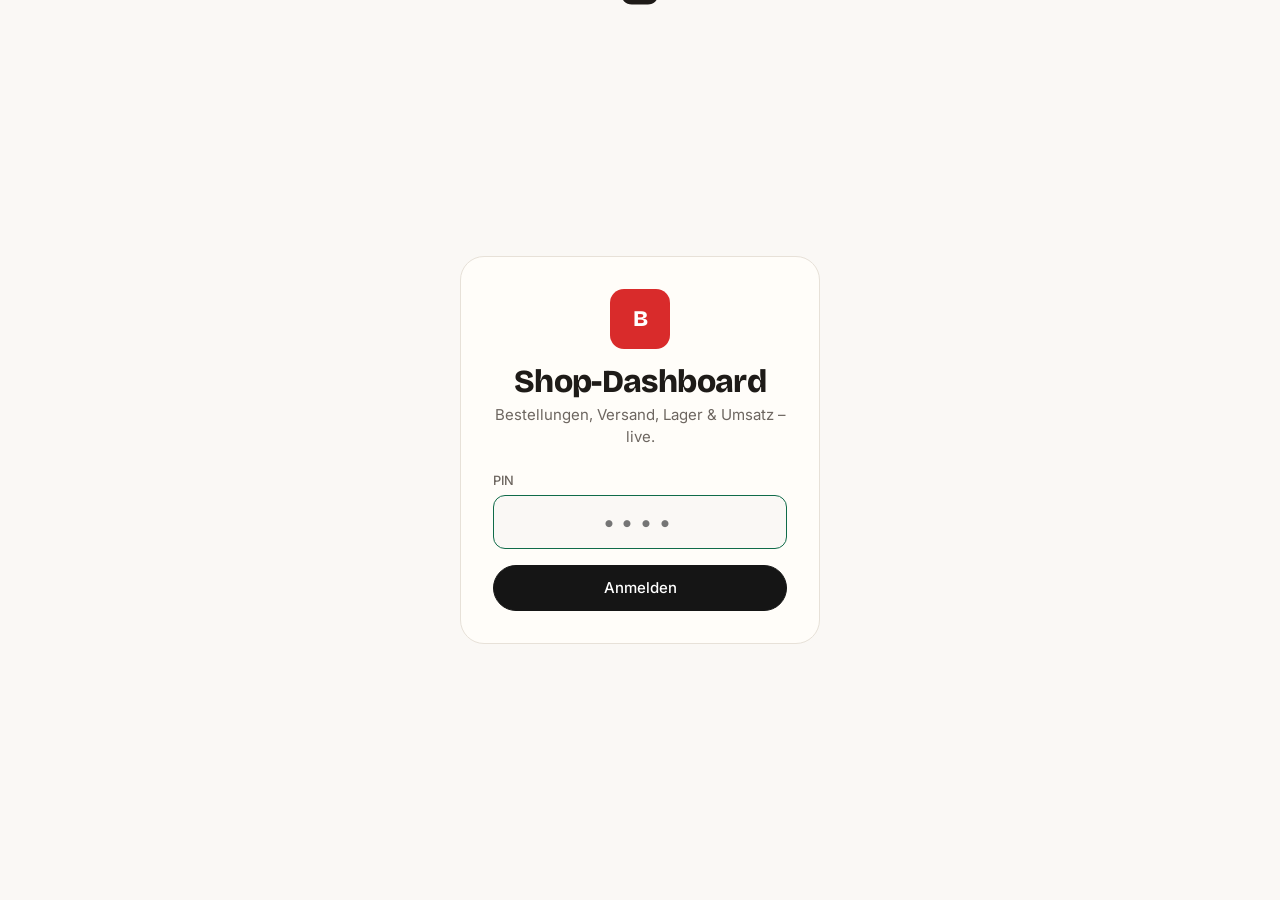
<file: public/dashboard.html>
<!DOCTYPE html>
<html lang="de">
<head>
  <meta charset="UTF-8">
  <meta name="viewport" content="width=device-width, initial-scale=1.0, viewport-fit=cover">
  <meta name="theme-color" content="#faf8f5">
  <meta name="robots" content="noindex">
  <meta name="apple-mobile-web-app-capable" content="yes">
  <meta name="apple-mobile-web-app-title" content="Bricks Shop">
  <title>Dashboard · Bricks</title>
  <link rel="icon" href="data:image/svg+xml,<svg xmlns='http://www.w3.org/2000/svg' viewBox='0 0 48 40'><rect x='2' y='12' width='44' height='26' rx='4' fill='%23151515'/><rect x='8' y='5' width='12' height='9' rx='3' fill='%23333'/><rect x='28' y='5' width='12' height='9' rx='3' fill='%23333'/></svg>">
  <link rel="preconnect" href="https://fonts.googleapis.com">
  <link rel="preconnect" href="https://fonts.gstatic.com" crossorigin>
  <link href="https://fonts.googleapis.com/css2?family=Bricolage+Grotesque:opsz,wght@12..96,700;12..96,800&family=Inter:wght@400;500;600;700&display=swap" rel="stylesheet">
  <link rel="stylesheet" href="css/dashboard.css">
  <link rel="stylesheet" href="css/dashboard-bricks.css">
</head>
<body>
  <section class="login" id="login">
    <form class="login__box" id="loginForm">
      <div class="login__mark">B</div>
      <h1>Shop-Dashboard</h1>
      <p>Bestellungen, Versand, Lager & Umsatz – live.</p>
      <label class="field"><span>PIN</span><input id="pin" type="password" inputmode="numeric" autocomplete="current-password" placeholder="••••" required></label>
      <p class="note note--error" id="loginError" hidden></p>
      <button class="btn btn--primary btn--block" type="submit">Anmelden</button>
    </form>
  </section>

  <div class="app" id="app" hidden>
    <header class="top">
      <div class="top__brand"><span class="top__mark">B</span><div><b>Shop-Dashboard</b><span class="live" id="live"><i></i><em>Verbinde …</em></span></div></div>
      <nav class="tabs" id="tabs">
        <button class="tab is-active" data-tab="overview"><span class="tab__i">📊</span><span class="tab__l">Übersicht</span><span class="tab__s">Übersicht</span></button>
        <button class="tab" data-tab="orders"><span class="tab__i">📦</span><span class="tab__l">Bestellungen</span><span class="tab__s">Bestellungen</span> <b id="bOrders" hidden></b></button>
        <button class="tab" data-tab="pre"><span class="tab__i">📅</span><span class="tab__l">Vorbestellungen</span><span class="tab__s">Vorbestellt</span> <b id="bPre" hidden></b></button>
        <button class="tab" data-tab="stock"><span class="tab__i">🧱</span><span class="tab__l">Lager</span><span class="tab__s">Lager</span> <b id="bStock" hidden></b></button>
      </nav>
      <div class="top__actions">
        <button class="icon-btn" id="soundBtn" title="Ton bei neuen Bestellungen">🔔</button>
        <a class="icon-btn" href="index.html" target="_blank" title="Shop öffnen">↗</a>
        <button class="icon-btn" id="logout" title="Abmelden">⏻</button>
      </div>
    </header>

    <div class="demo" id="demoBar" hidden><span>Du siehst <b>Demo-Daten</b>, damit das Dashboard nicht leer ist.</span><button class="btn btn--small" id="demoDelete">Demo-Daten löschen</button></div>

    <main class="main">
      <section class="view" id="view-overview">
        <div class="view__head">
          <div><h1 id="ovTitle">Letzte 7 Tage</h1><p class="muted" id="ovSub"></p></div>
          <div class="seg" id="range" role="radiogroup" aria-label="Zeitraum">
            <button class="is-active" data-range="7" role="radio" aria-checked="true">7 Tage</button>
            <button data-range="30" role="radio" aria-checked="false">30 Tage</button>
          </div>
        </div>
        <div class="kpis" id="kpis"></div>
        <div class="grid">
          <article class="card card--wide">
            <header class="card__head"><div><h2>Umsatz pro Tag</h2><p class="muted">Bestellungen je Tag im Tooltip & in der Tabelle</p></div><button class="link" data-table="tDays">Tabelle</button></header>
            <div class="chart" id="cDays"></div><div class="table-wrap" id="tDays" hidden></div>
          </article>
          <article class="card">
            <header class="card__head"><div><h2>Umsatz nach Bereich</h2><p class="muted" id="mixSub"></p></div><button class="link" data-table="tMix">Tabelle</button></header>
            <div id="cMix"></div><div class="table-wrap" id="tMix" hidden></div>
          </article>
          <article class="card">
            <header class="card__head"><div><h2>Umsatz nach Marke</h2><p class="muted">Warenwert im Zeitraum</p></div><button class="link" data-table="tBrand">Tabelle</button></header>
            <div class="chart" id="cBrand"></div><div class="table-wrap" id="tBrand" hidden></div>
          </article>
          <article class="card">
            <header class="card__head"><div><h2>Top-Produkte</h2><p class="muted">nach verkaufter Menge</p></div><button class="link" data-table="tTop">Tabelle</button></header>
            <div class="chart" id="cTop"></div><div class="table-wrap" id="tTop" hidden></div>
          </article>
          <article class="card">
            <header class="card__head"><div><h2>Lager-Warnungen</h2><p class="muted">höchstens 3 Stück auf Lager</p></div><button class="link" data-goto="stock">Zum Lager →</button></header>
            <ul class="mini-list" id="lowStock"></ul>
          </article>
        </div>
      </section>

      <section class="view" id="view-orders" hidden>
        <div class="view__head"><div><h1>Bestellungen</h1><p class="muted">Weiterschalten per Tipp – der Kunde bekommt bei Versand & Abholbereitschaft automatisch eine E-Mail.</p></div></div>
        <div class="board">
          <div class="lane"><h2><i class="dot dot--new"></i>Neu <b id="cNeu">0</b></h2><div class="lane__list" id="lNeu"></div></div>
          <div class="lane"><h2><i class="dot dot--prep"></i>In Bearbeitung <b id="cPack">0</b></h2><div class="lane__list" id="lPack"></div></div>
          <div class="lane"><h2><i class="dot dot--ready"></i>Abholbereit <b id="cReady">0</b></h2><div class="lane__list" id="lReady"></div></div>
        </div>
        <details class="done-list"><summary>Versendet & erledigt (letzte 7 Tage) <b id="cDone">0</b></summary><div id="doneList"></div></details>
      </section>

      <section class="view" id="view-pre" hidden>
        <div class="view__head"><div><h1>Vorbestellungen</h1><p class="muted">Reservierte Mengen je Produkt – damit du rechtzeitig genug Ware bestellst.</p></div></div>
        <div id="preList"></div>
      </section>

      <section class="view" id="view-stock" hidden>
        <div class="view__head">
          <div><h1>Lager</h1><p class="muted">Bestand ändert sich automatisch bei Bestellungen. Wareneingang hier mit + buchen.</p></div>
          <div class="seg" id="stockFilter"><button class="is-active" data-sf="all">Alle</button><button data-sf="low">Knapp</button><button data-sf="out">Ausverkauft</button></div>
        </div>
        <label class="search"><input id="stockQ" type="search" placeholder="Produkt suchen …" aria-label="Produkt suchen"></label>
        <div class="table-wrap stock-table" id="stockTable"></div>
      </section>
    </main>
  </div>

  <dialog class="modal" id="shipDialog">
    <form method="dialog">
      <h3 id="shipTitle">Versenden</h3>
      <p class="muted">Die Sendungsnummer bekommt der Kunde per E-Mail und auf seiner Bestellseite.</p>
      <label class="field"><span>DHL-Sendungsnummer</span><input id="shipTracking" inputmode="numeric" autocomplete="off" placeholder="z. B. 00340434…"></label>
      <p class="note note--error" id="shipErr" hidden></p>
      <div class="modal__actions"><button class="btn" value="cancel">Abbrechen</button><button class="btn btn--primary" value="ok" id="shipOk">Als versendet markieren</button></div>
    </form>
  </dialog>

  <div class="tooltip" id="tooltip" role="tooltip" hidden></div>
  <div class="toast" id="toast" role="status" aria-live="polite"></div>
  <script src="data/catalog.js"></script>
  <script src="js/dashboard.js"></script>
</body>
</html>
</file>
<file: public/css/dashboard.css>
/* Inhaber-Dashboard – hell & ruhig wie die Website, Diagramme mit geprüfter Palette */
:root {
  color-scheme: light;
  --bg: #f7f4ef; --paper: #fffdf9; --ink: #1e1b18; --muted: #6d6660; --line: #e7e1d8;
  --espresso: #3b2a22; --sage-dark: #5f7159; --sage-soft: #e6ebe1; --rose: #c77f73; --rose-soft: #f4e4e0;
  --serif: "Instrument Serif", Georgia, serif; --sans: "Inter", system-ui, sans-serif;
  /* Diagramm-Rollen (Referenzpalette, validiert gegen #fffdf9) */
  --series-1: #2a78d6; --series-2: #eb6834; --series-3: #1baf7a; --series-4: #eda100;
  --grid: #e1e0d9; --axis: #c3c2b7; --tick: #898781;
  --good: #006300; --bad: #b3261e;
  --safe-b: env(safe-area-inset-bottom, 0px);
}
* { box-sizing: border-box; }
[hidden] { display: none !important; }
html, body { margin: 0; }
body { background: var(--bg); color: var(--ink); font-family: var(--sans); font-size: 15px; line-height: 1.5; -webkit-font-smoothing: antialiased; -webkit-tap-highlight-color: transparent; }
h1, h2 { margin: 0; font-weight: 400; }
h1 { font-family: var(--serif); font-size: clamp(2rem, 4vw, 2.6rem); line-height: 1.05; }
h2 { font-size: 1rem; font-weight: 600; }
button { font: inherit; color: inherit; cursor: pointer; touch-action: manipulation; }
.muted { color: var(--muted); margin: .15rem 0 0; font-size: .88rem; }
:focus-visible { outline: 2px solid var(--sage-dark); outline-offset: 2px; }

.btn { display: inline-flex; align-items: center; justify-content: center; gap: .4rem; min-height: 46px; padding: .6rem 1.2rem; border-radius: 999px; border: 1.5px solid var(--line); background: var(--paper); font-weight: 500; text-decoration: none; white-space: nowrap; }
.btn--primary { background: var(--espresso); border-color: var(--espresso); color: #fff; }
.btn--block { width: 100%; }
.btn--small { min-height: 36px; padding: .3rem .9rem; font-size: .85rem; }
.btn--ok { background: var(--sage-dark); border-color: var(--sage-dark); color: #fff; }
.btn--danger { color: var(--bad); }
.icon-btn { width: 44px; height: 44px; border-radius: 12px; border: 1px solid var(--line); background: var(--paper); display: grid; place-items: center; text-decoration: none; font-size: 1.05rem; color: var(--ink); }
.icon-btn.is-off { opacity: .45; }
.link { border: 0; background: none; color: var(--sage-dark); font-weight: 500; font-size: .85rem; padding: .3rem 0; white-space: nowrap; }

/* Login */
.login { min-height: 100vh; min-height: 100dvh; display: grid; place-items: center; padding: 20px; }
.login__box { width: min(360px, 100%); background: var(--paper); border: 1px solid var(--line); border-radius: 24px; padding: 2rem; text-align: center; }
.login__mark, .top__mark { display: inline-grid; place-items: center; border-radius: 14px; background: var(--espresso); color: var(--rose-soft); font-family: var(--serif); }
.login__mark { width: 60px; height: 60px; font-size: 1.4rem; margin-bottom: 1rem; }
.login h1 { font-size: 2rem; }
.login p { color: var(--muted); margin: .3rem 0 1.4rem; }
.field { display: flex; flex-direction: column; gap: .3rem; text-align: left; margin-bottom: 1rem; }
.field span { font-size: .8rem; color: var(--muted); font-weight: 500; }
.field input { font: inherit; font-size: 1.4rem; letter-spacing: .3em; text-align: center; min-height: 54px; border-radius: 12px; border: 1px solid var(--line); background: var(--bg); outline: none; }
.field input:focus { border-color: var(--sage-dark); }
.note { padding: .6rem .8rem; border-radius: 10px; font-size: .88rem; margin: 0 0 1rem; }
.note--error { background: var(--rose-soft); color: #8c4a40; }

/* Kopfleiste */
.top { position: sticky; top: 0; z-index: 20; display: flex; align-items: center; gap: 1rem; padding: .7rem clamp(16px, 3vw, 32px); background: rgba(247,244,239,.9); backdrop-filter: blur(12px); border-bottom: 1px solid var(--line); }
.top__brand { display: flex; align-items: center; gap: .7rem; }
.top__mark { width: 40px; height: 40px; font-size: 1rem; }
.top__brand b { display: block; line-height: 1.1; }
.live { display: flex; align-items: center; gap: .35rem; font-size: .75rem; color: var(--good); }
.live i { width: 7px; height: 7px; border-radius: 50%; background: currentColor; }
.live em { font-style: normal; }
.live.is-off { color: var(--bad); }
.tabs { display: flex; gap: .3rem; margin-inline: auto; background: var(--paper); border: 1px solid var(--line); border-radius: 999px; padding: 4px; }
.tab { position: relative; border: 0; background: none; padding: .5rem 1rem; border-radius: 999px; font-weight: 500; color: var(--muted); display: inline-flex; align-items: center; gap: .4rem; white-space: nowrap; }
.tab__s { display: none; }
.tab__i { display: none; }
.tab.is-active { background: var(--espresso); color: #fff; }
.tab b { min-width: 20px; padding: 0 6px; border-radius: 999px; background: var(--rose); color: #fff; font-size: .72rem; line-height: 20px; }
.top__actions { display: flex; gap: .4rem; }
.demo { display: flex; align-items: center; justify-content: center; flex-wrap: wrap; gap: .4rem 1rem; padding: .6rem 16px; background: #fdf0d5; color: #6b4700; font-size: .88rem; }

.main { padding: clamp(16px, 3vw, 32px); max-width: 1320px; margin: 0 auto; padding-bottom: calc(100px + var(--safe-b)); }
.view__head { display: flex; justify-content: space-between; align-items: flex-end; gap: 1rem; flex-wrap: wrap; margin-bottom: 1.2rem; }
.seg { display: flex; background: var(--paper); border: 1px solid var(--line); border-radius: 999px; padding: 4px; }
.seg button { border: 0; background: none; min-height: 38px; padding: .3rem 1rem; border-radius: 999px; font-weight: 500; color: var(--muted); }
.seg button.is-active { background: var(--ink); color: #fff; }

/* Kennzahlen */
.kpis { display: grid; grid-template-columns: repeat(4, 1fr); gap: .9rem; margin-bottom: .9rem; }
.kpi { background: var(--paper); border: 1px solid var(--line); border-radius: 18px; padding: 1rem 1.1rem; }
.kpi__label { font-size: .8rem; color: var(--muted); }
.kpi__value { font-size: 2rem; font-weight: 600; letter-spacing: -.02em; line-height: 1.15; margin: .2rem 0; }
.kpi__delta { font-size: .8rem; color: var(--muted); }
.kpi__delta b { font-weight: 600; }
.kpi__delta .up { color: var(--good); }
.kpi__delta .down { color: var(--bad); }

/* Karten & Diagramme */
.grid { display: grid; grid-template-columns: 1fr 1fr; gap: .9rem; }
.card { background: var(--paper); border: 1px solid var(--line); border-radius: 18px; padding: 1.1rem 1.2rem 1.2rem; min-width: 0; }
.card--wide { grid-column: 1 / -1; }
.card__head { display: flex; justify-content: space-between; align-items: flex-start; gap: 1rem; margin-bottom: .8rem; }
.chart { position: relative; }
.chart svg { display: block; width: 100%; height: auto; overflow: visible; }
.chart { min-height: 120px; }
.chart .gridline { stroke: var(--grid); stroke-width: 1; }
.chart .baseline { stroke: var(--axis); stroke-width: 1; }
.chart .tick { fill: var(--tick); font-size: 11px; font-variant-numeric: tabular-nums; }
.chart .bar { fill: var(--series-1); transition: opacity .15s; }
.chart .hit { fill: transparent; cursor: pointer; }
.chart .hit:hover + .bar, .chart .bar.is-hover { opacity: .78; }
.chart .value { fill: var(--ink); font-size: 11px; font-weight: 600; font-variant-numeric: tabular-nums; }
.chart .label { fill: var(--muted); font-size: 12px; }
.empty { color: var(--muted); text-align: center; padding: 2rem 0; font-size: .9rem; }

/* Umsatz nach Bereich: gestapelter Balken + Legende mit Werten */
.mix-bar { display: flex; gap: 2px; height: 22px; border-radius: 6px; overflow: hidden; margin: .4rem 0 1rem; background: var(--paper); }
.mix-bar span { display: block; height: 100%; min-width: 2px; }
.legend { list-style: none; margin: 0; padding: 0; display: grid; gap: .5rem; }
.legend li { display: grid; grid-template-columns: 12px 1fr auto auto; align-items: center; gap: .6rem; font-size: .9rem; }
.legend i { width: 12px; height: 12px; border-radius: 3px; }
.legend b { font-variant-numeric: tabular-nums; font-weight: 600; }
.legend small { color: var(--muted); font-variant-numeric: tabular-nums; min-width: 3.2em; text-align: right; }

.table-wrap { margin-top: .8rem; overflow-x: auto; }
table { width: 100%; border-collapse: collapse; font-size: .88rem; }
th, td { text-align: left; padding: .45rem .5rem; border-bottom: 1px solid var(--line); }
th { color: var(--muted); font-weight: 500; font-size: .8rem; }
td.num, th.num { text-align: right; font-variant-numeric: tabular-nums; }

.tooltip { position: fixed; z-index: 50; pointer-events: none; background: var(--ink); color: #fff; font-size: .82rem; padding: .45rem .7rem; border-radius: 10px; box-shadow: 0 8px 20px -8px rgba(0,0,0,.4); transform: translate(-50%, calc(-100% - 10px)); white-space: nowrap; }
.tooltip b { font-weight: 600; }

.mini-list { list-style: none; padding: 0; margin: 0; display: grid; gap: .4rem; }
.mini-list li { display: flex; align-items: center; gap: .8rem; padding: .55rem .2rem; border-bottom: 1px solid var(--line); font-size: .9rem; }
.mini-list li:last-child { border-bottom: 0; }
.mini-list .no { font-weight: 700; min-width: 3.2em; }
.mini-list .what { flex: 1; min-width: 0; overflow: hidden; text-overflow: ellipsis; white-space: nowrap; color: var(--muted); }

/* Status-Chips (immer mit Text, nie nur Farbe) */
.st { display: inline-flex; align-items: center; gap: .35rem; font-size: .75rem; font-weight: 600; padding: .15rem .55rem; border-radius: 999px; white-space: nowrap; }
.st::before { content: ""; width: 7px; height: 7px; border-radius: 50%; background: currentColor; }
.st--neu { background: #fdf0d5; color: #7a4d00; }
.st--zubereitung { background: #e3edf9; color: #1c5cab; }
.st--abholbereit { background: #e3f3e8; color: #1f6b3a; }
.st--abgeholt { background: #efece7; color: var(--muted); }
.st--storniert { background: var(--rose-soft); color: #8c4a40; }
.dot { display: inline-block; width: 10px; height: 10px; border-radius: 50%; }
.dot--new { background: #fab219; } .dot--prep { background: var(--espresso); } .dot--ready { background: #0ca30c; }

/* Live-Board */
.board { display: grid; grid-template-columns: repeat(3, 1fr); gap: .9rem; align-items: start; }
.lane { background: #efebe4; border-radius: 18px; padding: .8rem; min-height: 200px; }
.lane h2 { display: flex; align-items: center; gap: .5rem; padding: .2rem .3rem .7rem; }
.lane h2 b { margin-left: auto; background: var(--paper); border-radius: 999px; padding: 0 .55rem; font-size: .82rem; }
.lane__list { display: grid; gap: .6rem; }
.order { background: var(--paper); border: 1px solid var(--line); border-radius: 14px; padding: .9rem; display: grid; gap: .5rem; }
.order.is-new { animation: flash 1s ease-in-out 5; }
@keyframes flash { 50% { box-shadow: 0 0 0 4px rgba(237,161,0,.45); } }
.order__head { display: flex; align-items: baseline; gap: .5rem; flex-wrap: wrap; }
.order__no { font-weight: 700; font-size: 1.15rem; }
.order__who { font-weight: 500; }
.order__when { margin-left: auto; font-size: .82rem; font-weight: 600; padding: .1rem .5rem; border-radius: 6px; background: var(--bg); }
.order__when.is-now { background: #fdf0d5; color: #7a4d00; }
.order ul { list-style: none; margin: 0; padding: 0; display: grid; gap: .2rem; font-size: .92rem; }
.order li b { display: inline-block; min-width: 1.8em; }
.order li small { color: var(--muted); }
.order li .card-text { display: block; font-style: italic; color: var(--muted); font-size: .82rem; margin-left: 1.8em; }
.order__note { background: #fdf0d5; color: #6b4700; border-radius: 8px; padding: .35rem .55rem; font-size: .85rem; }
.order__foot { display: flex; align-items: center; justify-content: space-between; gap: .5rem; font-size: .88rem; color: var(--muted); }
.order__foot b { color: var(--ink); font-size: 1rem; }
.order__actions { display: flex; gap: .4rem; }
.order__actions .btn { flex: 1; }
.order__actions .btn--danger { flex: 0 0 52px; padding: 0; }
.pill { font-size: .72rem; padding: .1rem .45rem; border-radius: 999px; background: var(--sage-soft); color: var(--sage-dark); font-weight: 600; }
.done-list { margin-top: 1.2rem; background: var(--paper); border: 1px solid var(--line); border-radius: 18px; padding: .8rem 1rem; }
.done-list summary { cursor: pointer; font-weight: 600; min-height: 36px; display: flex; align-items: center; gap: .5rem; }
.done-list summary b { background: var(--bg); border-radius: 999px; padding: 0 .55rem; font-size: .82rem; }

/* Vorbestellungen */
.pre-day { background: var(--paper); border: 1px solid var(--line); border-radius: 18px; padding: 1.1rem 1.2rem; margin-bottom: .9rem; }
.pre-day__head { display: flex; flex-wrap: wrap; align-items: baseline; gap: .4rem 1rem; margin-bottom: .8rem; }
.pre-day__head h2 { font-family: var(--serif); font-size: 1.6rem; font-weight: 400; }
.pre-day__head span { color: var(--muted); font-size: .9rem; }
.prep-list { display: flex; flex-wrap: wrap; gap: .4rem; margin-bottom: .9rem; }
.prep-list span { background: var(--sage-soft); color: var(--sage-dark); border-radius: 999px; padding: .25rem .7rem; font-size: .85rem; font-weight: 500; }
.pre-orders { display: grid; grid-template-columns: repeat(auto-fill, minmax(260px, 1fr)); gap: .6rem; }

/* Anfragen */
.inq-list { display: grid; grid-template-columns: repeat(auto-fill, minmax(320px, 1fr)); gap: .9rem; }
.inq { background: var(--paper); border: 1px solid var(--line); border-radius: 18px; padding: 1.1rem 1.2rem; display: grid; gap: .6rem; align-content: start; }
.inq__head { display: flex; justify-content: space-between; gap: .5rem; align-items: flex-start; }
.inq__head h2 { font-family: var(--serif); font-size: 1.5rem; font-weight: 400; line-height: 1.1; }
.inq__meta { display: flex; flex-wrap: wrap; gap: .35rem; }
.inq__meta span { background: var(--bg); border-radius: 999px; padding: .15rem .6rem; font-size: .8rem; }
.inq p { margin: 0; font-size: .92rem; }
.inq__contact { font-size: .88rem; color: var(--muted); word-break: break-word; }
.inq__actions { display: flex; flex-wrap: wrap; gap: .4rem; }
.inq.is-done { opacity: .6; }

.toast { position: fixed; left: 50%; top: 16px; z-index: 60; transform: translate(-50%, -150%); background: var(--ink); color: #fff; padding: .7rem 1.2rem; border-radius: 999px; font-weight: 500; transition: transform .3s; max-width: calc(100% - 32px); text-align: center; }
.toast.is-visible { transform: translate(-50%, 0); }

@media (hover: hover) {
  .btn:hover { border-color: var(--ink); }
  .btn--primary:hover { background: #24180f; }
  .tab:not(.is-active):hover { color: var(--ink); }
}

/* Tablet */
@media (max-width: 1080px) {
  .top { flex-wrap: wrap; }
  .tabs { order: 3; width: 100%; overflow-x: auto; scrollbar-width: none; }
  .tab { flex: 1; justify-content: center; }
  .top__actions { margin-left: auto; }
  .kpis { grid-template-columns: repeat(2, 1fr); }
}
@media (max-width: 860px) {
  .board { grid-template-columns: 1fr; }
  .grid { grid-template-columns: 1fr; }
}
/* Handy: Tabs als Leiste unten */
@media (max-width: 640px) {
  /* backdrop-filter würde die feste Tab-Leiste am Header festhalten */
  .top { padding: .6rem 16px; backdrop-filter: none; background: var(--bg); }
  .tabs { position: fixed; left: 8px; right: 8px; bottom: calc(8px + var(--safe-b)); z-index: 30; order: 0; width: auto; border-radius: 18px; box-shadow: 0 10px 30px -10px rgba(0,0,0,.3); padding: 5px; overflow: visible; }
  .tab { flex-direction: column; gap: 2px; padding: .4rem .2rem; font-size: .72rem; border-radius: 14px; min-height: 52px; }
  .tab__l { display: none; }
  .tab__s, .tab__i { display: block; }
  .tab__i { font-size: 1.1rem; line-height: 1; }
  .tab b { position: absolute; top: 2px; right: calc(50% - 26px); }
  .top__actions { margin-left: auto; }
  .main { padding: 16px 16px calc(110px + var(--safe-b)); }
  .kpi__value { font-size: 1.6rem; }
  .inq-list, .pre-orders { grid-template-columns: 1fr; }
}
</file>
<file: public/css/dashboard-bricks.css>
/* Bricks-spezifische Ergänzungen zum Dashboard */
:root { --serif: "Bricolage Grotesque", "Inter", sans-serif; --espresso: #151515; --sage-dark: #0f6b49; --sage-soft: #e6f6ef; --rose: #d92b2b; --rose-soft: #fdecec; --bg: #faf8f5; }
h1 { font-weight: 800; letter-spacing: -.02em; }
.login__mark, .top__mark { background: #d92b2b; color: #fff; font-weight: 800; }
.kpis { grid-template-columns: repeat(4, 1fr); }
.order__ship { font-size: .82rem; color: var(--muted); }
.order__ship b { color: var(--ink); }
.pre-tag { font-size: .72rem; font-weight: 700; padding: .12rem .5rem; border-radius: 6px; background: #e8f0fc; color: #1c4f9c; }
.tcg-tag { font-size: .72rem; font-weight: 700; padding: .12rem .5rem; border-radius: 6px; background: #fff3c4; color: #6b5200; }

.search { display: flex; margin-bottom: .8rem; }
.search input { flex: 1; font: inherit; font-size: 16px; min-height: 46px; padding: 0 .9rem; border: 1px solid var(--line); border-radius: 12px; background: var(--paper); outline: none; }
.search input:focus { border-color: var(--ink); }
.stock-table { background: var(--paper); border: 1px solid var(--line); border-radius: 18px; padding: .4rem .8rem; margin-top: 0; }
.stock-table td { vertical-align: middle; }
.stock-table small { color: var(--muted); display: block; }
.stock-num { font-weight: 800; font-size: 1.05rem; font-variant-numeric: tabular-nums; }
.stock-btns { display: flex; gap: .3rem; justify-content: flex-end; }
.stock-btns button { min-width: 40px; min-height: 36px; border-radius: 10px; border: 1px solid var(--line); background: var(--paper); font-weight: 700; }
.stock-row--out { background: #fdf3f3; }

.pre-card { background: var(--paper); border: 1px solid var(--line); border-radius: 18px; padding: 1.1rem 1.2rem; margin-bottom: .9rem; }
.pre-card__head { display: flex; flex-wrap: wrap; align-items: baseline; gap: .4rem 1rem; }
.pre-card__head h2 { font-family: var(--serif); font-size: 1.35rem; font-weight: 800; }
.pre-stats { display: grid; grid-template-columns: repeat(4, 1fr); gap: .6rem; margin: .9rem 0; }
.pre-stats div { background: var(--bg); border-radius: 12px; padding: .6rem .8rem; }
.pre-stats b { display: block; font-size: 1.4rem; font-weight: 800; }
.pre-stats span { font-size: .78rem; color: var(--muted); }

.modal { border: 0; border-radius: 20px; padding: 1.4rem; width: min(420px, calc(100% - 32px)); background: var(--paper); color: var(--ink); }
.modal::backdrop { background: rgba(0, 0, 0, .45); }
.modal h3 { margin: 0 0 .3rem; font-size: 1.3rem; }
.modal .field input { font-size: 1.05rem; letter-spacing: .05em; text-align: left; }
.modal__actions { display: flex; gap: .6rem; }
.modal__actions .btn { flex: 1; }

@media (max-width: 1080px) { .kpis { grid-template-columns: repeat(2, 1fr); } }
@media (max-width: 640px) {
  .pre-stats { grid-template-columns: 1fr 1fr; }
  .stock-table { padding: .2rem .4rem; }
  .stock-table th:nth-child(2), .stock-table td:nth-child(2),
  .stock-table th:nth-child(3), .stock-table td:nth-child(3) { display: none; }
  .stock-table table { width: 100%; table-layout: auto; }
  .stock-table td:last-child { width: 1%; white-space: nowrap; }
  .stock-table td:last-child, .stock-table th:last-child { padding-right: .2rem; }
  .stock-btns { flex-wrap: nowrap; gap: .2rem; }
  .stock-btns button { min-width: 36px; padding: 0 .25rem; }
}
</file>
